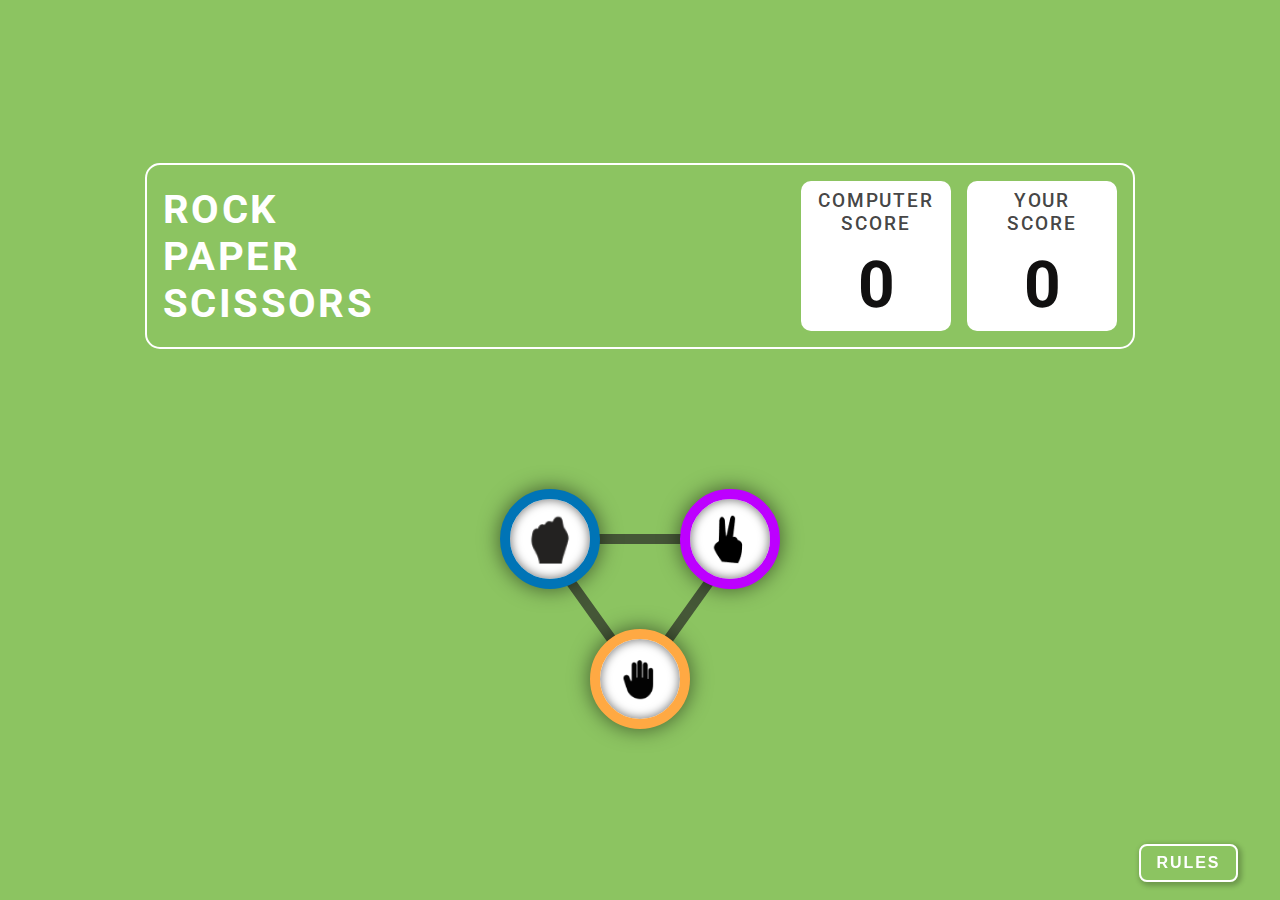
<file: index.html>
<!DOCTYPE html>
<html lang="en">
  <head>
    <meta charset="UTF-8" />
    <meta name="viewport" content="width=device-width, initial-scale=1.0" />
    <link rel="preconnect" href="https://fonts.googleapis.com" />
    <link rel="preconnect" href="https://fonts.gstatic.com" crossorigin />
    <link
      href="https://fonts.googleapis.com/css2?family=Roboto:wght@400;500;700&display=swap"
      rel="stylesheet"
    />
    <link rel="stylesheet" href="assets/stylesheet/styles.css" />
    <title>Rock Paper Scissors</title>
  </head>
  <body>
    <main>
      <div class="score__board">
        <span class="game__title">ROCK<br />PAPER<br />SCISSORS</span>
        <div class="score__counter">
          <div class="score__card">
            <span>COMPUTER<br />SCORE</span>
            <span id="computer__score">0</span>
          </div>
          <div class="score__card">
            <span>YOUR<br />SCORE</span>
            <span id="user__score">0</span>
          </div>
        </div>
      </div>

      <div id="game-start-div" class="game__start">
        <div class="rock_paper_scissor__div">
          <svg class="rps__bg" height="150" width="200">
            <polygon
              points="210 10, 10 10, 110 150"
              style="fill: none; stroke: #252525af; stroke-width: 10"
            />
          </svg>
          <div data-name="rock" class="rps_img__container rock">
            <img src="assets/img/rock.png" alt="rock" />
          </div>
          <div data-name="scissors" class="rps_img__container scissors">
            <img src="assets/img/scissors.png" alt="scissors" />
          </div>
          <div data-name="paper" class="rps_img__container paper">
            <img src="assets/img/paper.png" alt="paper" />
          </div>
        </div>
      </div>

      <div id="game-result-div" class="hidden">
        <div class="game__status">
          <div id="user__choice__div">
            <div class="first__ring circle">
              <div class="second__ring circle">
                <div class="third__ring circle">
                  <div id="user__pick" class="player__pick">
                    <div class="rps_img__container scissors">
                      <img src="assets/img/scissors.png" alt="scissors" />
                    </div>
                  </div>
                </div>
                <span>YOU PICKED</span>
              </div>
            </div>
          </div>
          <div class="game__action">
            <div>
              <p>YOU <span id="win__status">WIN</span></p>
              <p>AGAINST PC</p>
            </div>
            <a href="index.html" class="btn btn__filled">PLAY AGAIN</a>
          </div>
          <div id="pc__choice__div">
            <div class="first__ring circle">
              <div class="second__ring circle">
                <div class="third__ring circle">
                  <div id="pc__pick" class="player__pick">
                    <div class="rps_img__container paper">
                      <img src="assets/img/paper.png" alt="paper" />
                    </div>
                  </div>
                </div>
                <span>PC PICKED</span>
              </div>
            </div>
          </div>
        </div>
      </div>
    </main>

    <div class="hurray__container hidden">
      <div class="hurray__div">
        <img class="hurray__img" src="assets/img/hurray.svg" alt="hurray" />
      </div>
      <div class="message">
        <h1>HURRAY!!</h1>
        <p>YOU WON THE GAME</p>
      </div>
      <a href="index.html" class="btn btn__filled">PLAY AGAIN</a>
    </div>

    <div class="button__div">
      <button id="rules__btn">RULES</button>
      <button id="win__page__link" class="hidden">NEXT</button>
    </div>

    <aside id="rules__container">
      <div>
        <h2>Game Rules</h2>
        <ul>
          <li>
            Rock beats scissors, scissors beat paper, and paper beats rock.
          </li>
          <li>
            Agree ahead of time whether you'll count off "rock, paper, scissors,
            shoot" or just "rock, paper, scissors."
          </li>
          <li>
            Use rock, paper, scissors to settle minor decisions or simply play
            to pass the time
          </li>
          <li>
            If both players lay down the same hand, each player lays down
            another hand
          </li>
        </ul>
      </div>
      <button class="aside__close">X</button>
    </aside>

    <script src="./script.js"></script>
    <!-- <script src="./game.js"></script> -->
  </body>
</html>
</file>
<file: assets/stylesheet/styles.css>
/* #region General styles */

:root {
  --bg-color: #8cc461;
  --rules-bg-color: #004429;
  --rock-color: #0074b6;
  --scissors-color: #bd00ff;
  --paper-color: #ffa943;
  --text-light: #ffffff;
  --text-dark: #111010;
  --ff-primary: "Roboto", sans-serif;
}

* {
  margin: 0;
  padding: 0;
  box-sizing: border-box;
  /* border: 1px solid black; */
}

body {
  font-family: var(--ff-primary);
  background-color: var(--bg-color);
  color: var(--text-light);
  max-width: 1100px;
  margin: auto;
}

main {
  margin-block: 1em;
  /* background-color: #fff; */
  height: 90vh;
  display: flex;
  justify-content: space-evenly;
  align-items: center;
  flex-direction: column;
}

/* #endregion */

/* #region default button styles */

/* Rules and next button */

.button__div {
  position: fixed;
  bottom: 2%;
  right: 2%;
}

.button__div :first-child {
  margin-right: 1rem;
}

button,
.btn {
  font-size: 1rem;
  padding: 0.5rem 1rem;
  background-color: transparent;
  border: 2px solid var(--text-light);
  border-radius: 8px;
  color: var(--text-light);
  font-weight: bold;
  letter-spacing: 0.12rem;
  text-decoration: none;
  cursor: pointer;
  box-shadow: 2px 2px 5px 2px rgba(0, 0, 0, 0.219);
  transition: all 0.05s;
}

.btn__filled {
  background-color: var(--text-light);
  font-weight: 800;
  padding: 0.5rem 2rem;
  color: #6b6b6b;
}

button:hover,
.btn:hover {
  box-shadow: 2px 2px 5px 2px rgba(0, 0, 0, 0.281);
}

/* #endregion */

/* #region rock paper scissors base styles */
.rps_img__container {
  background-color: var(--text-light);
  width: 100px;
  height: 100px;
  border-radius: 50%;
  cursor: pointer;
  display: grid;
  place-items: center;
  box-shadow: 0 0 20px 1px rgba(0, 0, 0, 0.5),
    inset 0 0 10px 1px rgba(0, 0, 0, 0.5);

  transition: all 0.05;
}
.rps_img__container > img {
  height: 50px;
  width: auto;
  pointer-events: none;
}

.rock {
  border: 10px solid var(--rock-color);
}

.paper {
  border: 10px solid var(--paper-color);
}

.scissors {
  border: 10px solid var(--scissors-color);
}

.rps_img__container:hover {
  box-shadow: 0 0 20px 1px rgba(0, 0, 0, 0.7),
    inset 0 0 10px 1px rgba(0, 0, 0, 0.7);
}

.rock_paper_scissor__div {
  height: 150px;
  width: 200px;
  position: relative;
}

.rps__bg {
  position: absolute;
  left: -10px;
}

/* #endregion */

/* #region Game start div */
.game__start {
  display: flex;
  height: 100%;
  margin-top: 2rem;
  justify-content: center;
  align-items: center;
}

#game-start-div .rps_img__container {
  position: absolute;
}

#game-start-div .rock {
  top: -40px;
  left: -40px;
}

#game-start-div .paper {
  bottom: -50px;
  right: 50px;
}

#game-start-div .scissors {
  top: -40px;
  right: -40px;
}

@media screen and (min-width: 800px) {
  #game-start-div {
    height: initial;
  }
}

/* #endregion */

/* #region Game result div */

#game-result-div {
  height: 100%;
  margin-top: 2rem;
}

.game__status {
  display: flex;
  flex-direction: column;
  align-items: center;
  justify-content: space-evenly;
  height: 100%;
  /* column-gap: 10rem; */
}

.player__pick {
  display: flex;
  flex-direction: column;
  align-items: center;
  row-gap: 1rem;
  border-radius: 50%;
}

.game__action {
  text-align: center;
  order: 3;
  margin-top: 2.5rem;
}

.game__action .btn {
  margin-top: 1rem;
  display: inline-block;
}

.game__action > div > :first-child {
  font-size: 2.3rem;
  font-weight: bold;
  letter-spacing: 0.3rem;
}
.game__action > div > :last-child {
  font-size: 1.5rem;
  font-weight: bold;
  letter-spacing: 0.3rem;
}

.circle {
  border-radius: 100%;
  display: grid;
  place-items: center;
}

.first__ring {
  width: 150px;
  height: 150px;
  position: relative;
}
.second__ring {
  width: 130px;
  height: 130px;
}
.third__ring {
  width: 120px;
  height: 120px;
}

.first__ring.won {
  background-color: rgba(46, 154, 37, 0.39);
}

.second__ring.won {
  background-color: rgba(29, 168, 43, 0.79);
}

.third__ring.won {
  background-color: rgba(59, 103, 32, 1);
}

#user__choice__div .first__ring::after {
  content: "YOU PICKED";
  position: absolute;
  top: -20px;
  font-weight: bold;
}
#pc__choice__div .first__ring::before {
  content: "PC PICKED";
  position: absolute;
  bottom: -20px;
  font-weight: bold;
}

.second__ring span {
  display: none;
  position: absolute;
  top: 3%;
  letter-spacing: 0.2rem;
  font-weight: bold;
}

@media screen and (min-width: 800px) {
  .game__status {
    flex-direction: row;
  }

  #game-result-div .rps_img__container {
    width: 125px;
    height: 125px;
  }

  .game__action {
    order: initial;
  }

  .first__ring {
    width: 300px;
    height: 300px;
  }
  .second__ring {
    position: relative;
    width: 250px;
    height: 250px;
  }
  .third__ring {
    width: 200px;
    height: 200px;
  }

  .second__ring span {
    display: inline-block;
  }

  .game__action {
    margin-top: 0;
  }

  .game__action > div > :first-child {
    font-size: 3rem;
    font-weight: bold;
    letter-spacing: 0.3rem;
  }
  .game__action > div > :last-child {
    font-size: 1.7rem;
    font-weight: bold;
    letter-spacing: 0.3rem;
  }

  #user__choice__div .first__ring::after,
  #pc__choice__div .first__ring::before {
    display: none;
  }

  #game-result-div {
    height: fit-content;
  }
}

/* #endregion */

/* #region Scoreboard */

.score__board {
  display: flex;
  flex-direction: column;
  gap: 1rem;
  width: 90%;
  justify-content: center;
  align-items: center;
  padding: 1rem;
  border: 2px solid var(--text-light);
  border-radius: 15px;
}

.game__title {
  font-size: 2rem;
  font-weight: bold;
  letter-spacing: 0.15rem;
  text-align: center;
}

.score__counter {
  display: flex;
  column-gap: 1rem;
  flex: 1;
  justify-content: end;
}

.score__card {
  display: flex;
  flex-direction: column;
  align-items: center;
  justify-content: space-between;
  background-color: var(--text-light);
  color: var(--text-dark);
  padding: 0.5rem 1rem;
  border-radius: 10px;
  min-width: 100px;
  width: 100%;
  aspect-ratio: 1;
  row-gap: 0.5rem;
}

.score__card span:first-child {
  text-align: center;
  color: #252525dd;
  font-weight: 500;
  letter-spacing: 0.12rem;
  font-size: 1rem;
}

.score__card span:last-child {
  font-size: 3rem;
  font-weight: bold;
}

@media screen and (min-width: 800px) {
  .score__board {
    flex-direction: row;
    justify-content: space-between;
  }
  .game__title {
    text-align: initial;
    font-size: 2.5rem;
  }

  .score__card {
    max-width: 150px;
    aspect-ratio: 1;
  }

  .score__card span:first-child {
    font-size: 1.2rem;
  }

  .score__card span:last-child {
    font-size: 4rem;
  }
}

/* #endregion */

/* #region Pop up */

/* Rules popup */
aside {
  position: fixed;
  bottom: -100%;
  right: -100%;
  max-width: 300px;
  background-color: var(--rules-bg-color);
  padding: 2rem 3rem;
  text-align: center;
  border: 5px solid var(--text-light);
  border-radius: 10px;
  transition: all 0.3s ease-out;
}

.show__rules {
  bottom: 8%;
  right: 3%;
}

aside h2 {
  margin-bottom: 0.5rem;
  font-size: 2rem;
  font-weight: 500;
}

aside ul {
  text-align: justify;
  list-style-type: square;
  font-size: 0.9rem;
}

aside ul > * + * {
  margin-top: 0.5rem;
}

aside ul li::marker {
  color: var(--paper-color);
  font-size: 1.5rem;
}

aside > div {
  position: relative;
}

.aside__close {
  position: absolute;
  padding: 0.5rem;
  background-color: red;
  border-radius: 50%;
  width: 50px;
  height: 50px;
  display: grid;
  place-items: center;
  font-weight: bold;
  font-size: 1.4rem;
  border: 3px solid var(--text-light);
  top: -8%;
  right: -8%;
  color: var(--text-light);
}

/* #endregion */

/* #region Hurray game won */

.hurray__container {
  display: flex;
  flex-direction: column;
  row-gap: 2rem;
  align-items: center;
  text-align: center;
}
.hurray__container h1 {
  font-size: 5rem;
  letter-spacing: 0.2rem;
}

.hurray__container p {
  font-size: 2.4rem;
}

.hurray__div {
  min-width: 400px;
  min-height: 300px;
}

.hurray__img {
  width: 90%;
  transition: all 0.2s ease-in-out;
}

/* #endregion */

.hidden {
  display: none;
}
</file>
